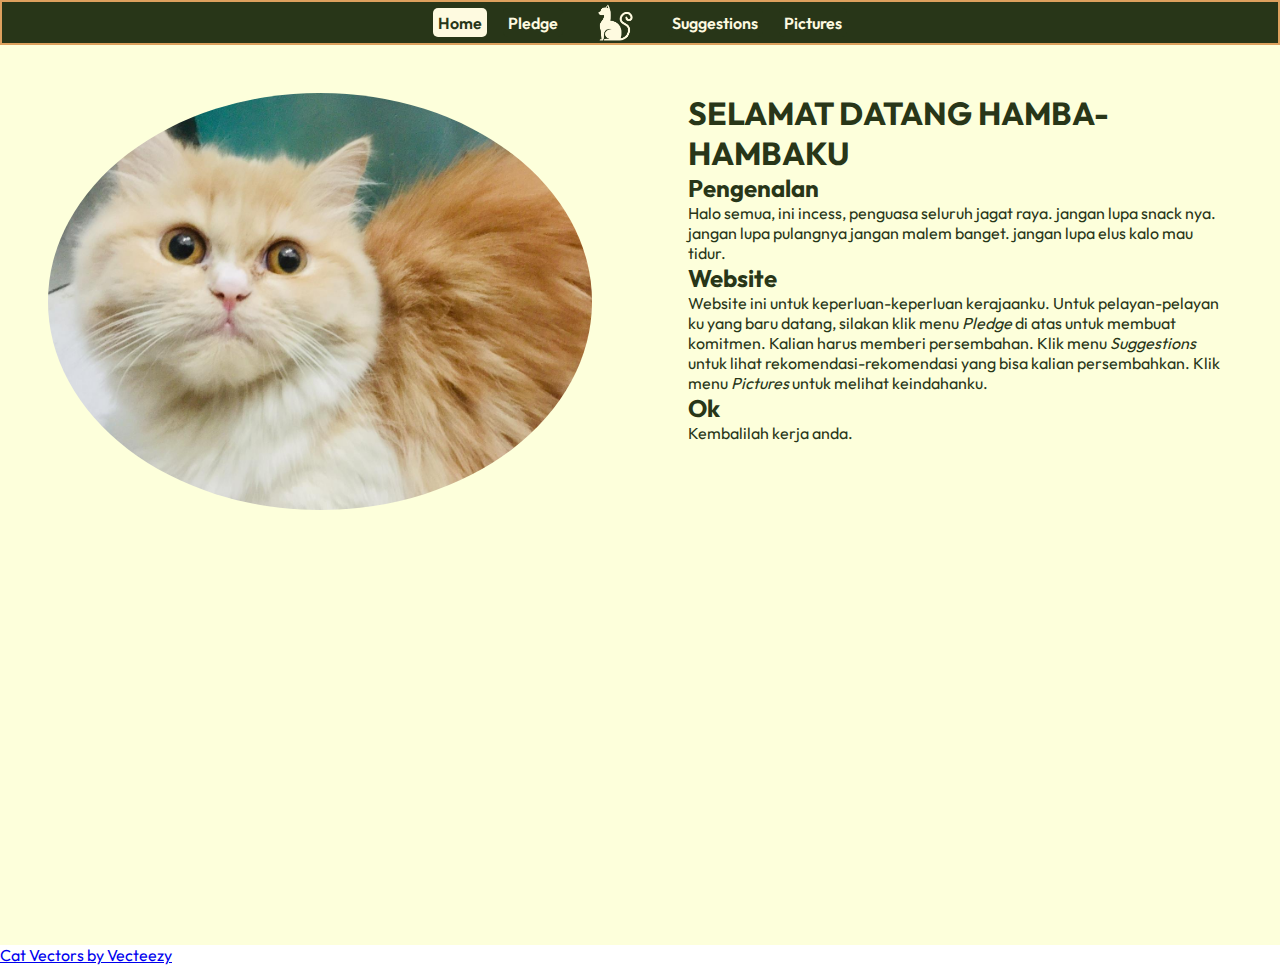
<file: index.html>
<!DOCTYPE html>
<html lang="en">
<head>
    <meta charset="UTF-8">
    <meta name="viewport" content="width=device-width, initial-scale=1.0">

    <link rel="stylesheet" href="style.css">
    <style>
        @import url('https://fonts.googleapis.com/css2?family=Outfit:wght@100..900&display=swap');
    </style>

    <title>Princess Cassidy - Home</title>
</head>
<body>
<!--     <div class="welcome">
        <h1>WELCOME</h1>
        <h6>to the best website in the world...</h6>
    </div> -->

    <header>
        <nav class="navbar">
            <a class="current_page" href="index.html">Home</a>
            <a href="page2.html">Pledge</a>
        </nav>
        <img class="logo" src="./images/corn_cat.png" alt="logo">
        <nav class="navbar">
            <a href="page3.html">Suggestions</a>
            <a href="page4.html">Pictures</a>
        </nav>
    </header>

    <main>
        <div>
            <img src="./images/main-pic.jpg" alt="Photo of cat">
        </div>
        <div>
            <h1>SELAMAT DATANG HAMBA-HAMBAKU</h1>
            <h2>Pengenalan</h2>
            <p>
            Halo semua, ini incess, penguasa seluruh jagat raya. jangan lupa snack nya.
            jangan lupa pulangnya jangan malem banget. jangan lupa elus kalo mau tidur.
            </p>
            <h2>Website</h2>
            <p>
            Website ini untuk keperluan-keperluan kerajaanku. Untuk pelayan-pelayan ku
            yang baru datang, silakan klik menu <em>Pledge</em> di atas untuk membuat komitmen.
            Kalian harus memberi persembahan. Klik menu <em>Suggestions</em> untuk lihat
            rekomendasi-rekomendasi yang bisa kalian persembahkan. Klik menu <em>Pictures</em>
            untuk melihat keindahanku.
            </p>
            <h2>Ok</h2>
            <p>
            Kembalilah kerja anda.
            </p>
        </div>
    </main>

    <footer>
        <a href="https://www.vecteezy.com/free-vector/cat">Cat Vectors by Vecteezy</a>
    </footer>
</body>
</html>
</file>
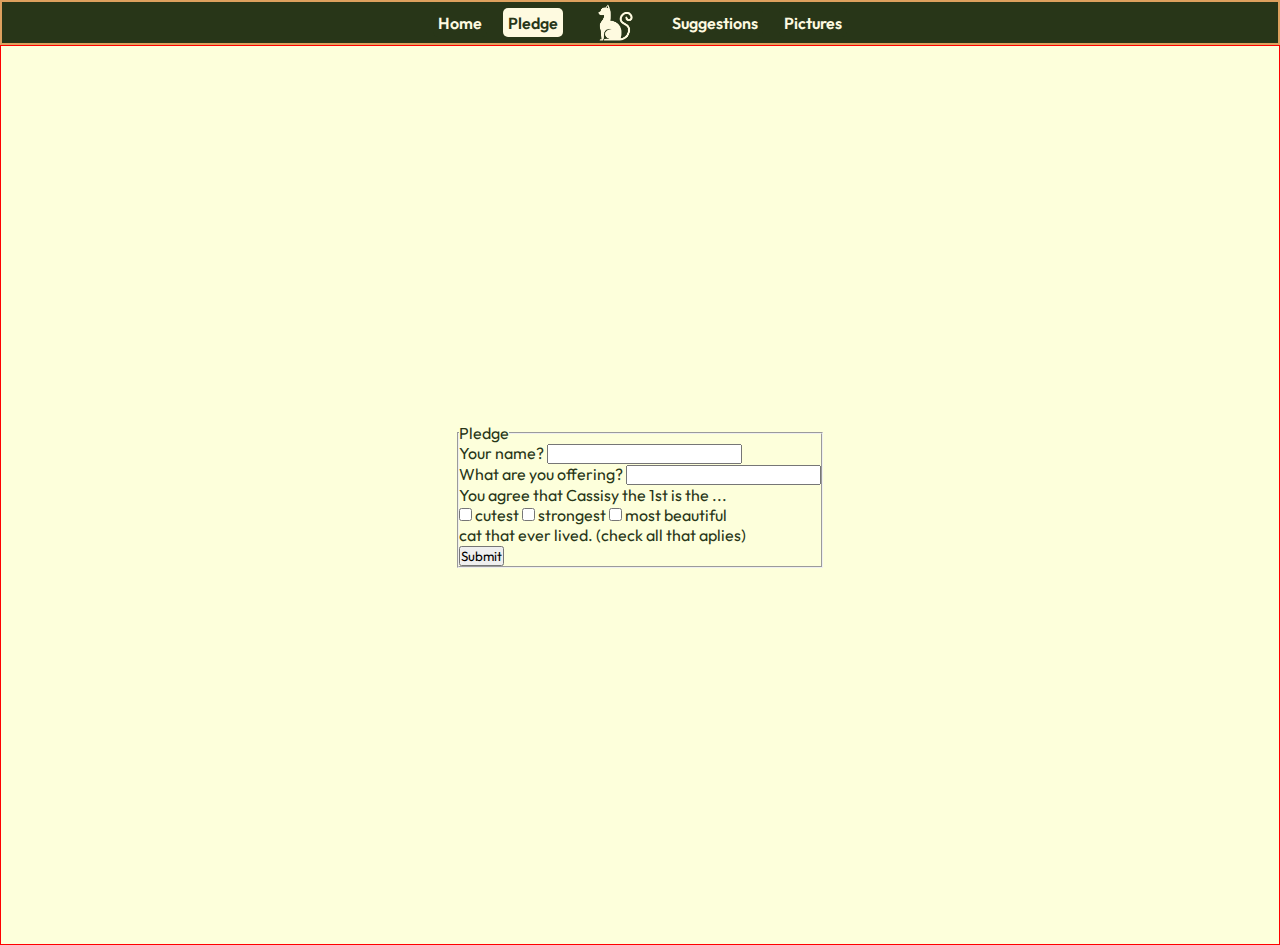
<file: page2.html>
<!DOCTYPE html>
<html lang="en">
<head>
    <meta charset="UTF-8">
    <meta name="viewport" content="width=device-width, initial-scale=1.0">

    <link rel="stylesheet" href="style.css">
    <style>
        @import url('https://fonts.googleapis.com/css2?family=Outfit:wght@100..900&display=swap');
    </style>

    <title>Princess Cassidy - Pledge</title>
</head>
<body>
    <header>
        <nav class="navbar">
            <a href="index.html">Home</a>
            <a class="current_page" href="page2.html">Pledge</a>
        </nav>
        <img class="logo" src="./images/corn_cat.png" alt="logo">
        <nav class="navbar">
            <a href="page3.html">Suggestions</a>
            <a href="page4.html">Pictures</a>
        </nav>
    </header>

    <main>
    <div class="centering-div">
        <form action="/form-handling-url" method="post">
            <fieldset>
                <legend>Pledge</legend>

                <div>
                    <label for="name">Your name?</label>
                    <input type="text" id="name" name="name">
                </div>

                <div>
                    <label for="sacrifice">What are you offering?</label>
                    <input type="text" id="sacrifice" name="scarifice">
                </div>

                <div>
                    <p>You agree that Cassisy the 1st is the ...</p>
                    <input type="checkbox" name="code" id="cutest"> <label for="cutest">cutest</label>
                    <input type="checkbox" name="code" id="strongest"> <label for="cutest">strongest</label>
                    <input type="checkbox" name="code" id="most_beautiful"> <label for="cutest">most beautiful</label>
                    <p>cat that ever lived. (check all that aplies)</p>
                </div>

                <div>
                    <button type="submit">Submit</button>
                </div>
            </fieldset>
        </form>
    </div>
    </main>
</body>
</html>
</file>
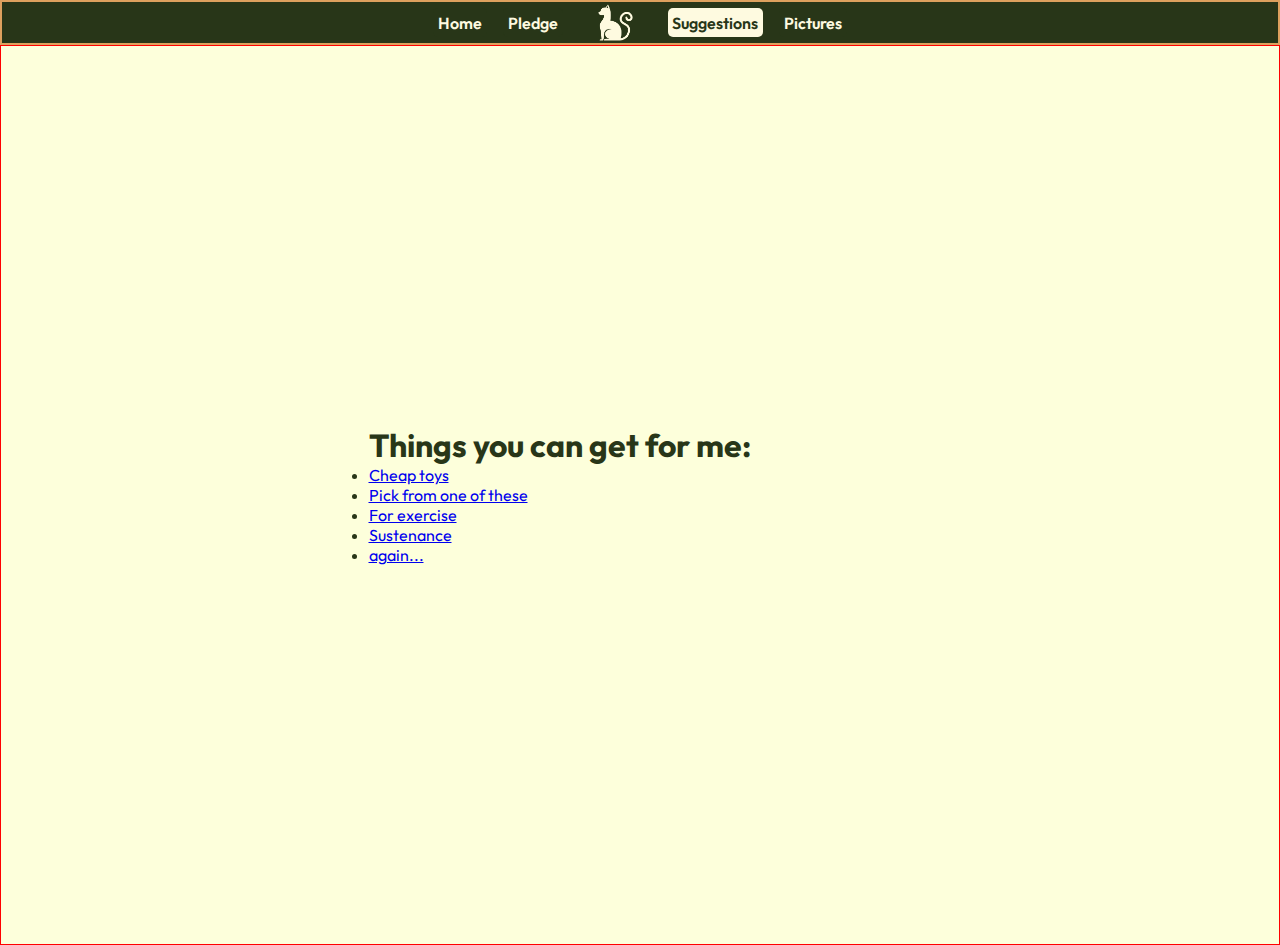
<file: page3.html>
<!DOCTYPE html>
<html lang="en">
<head>
    <meta charset="UTF-8">
    <meta name="viewport" content="width=device-width, initial-scale=1.0">

    <link rel="stylesheet" href="style.css">
    <style>
        @import url('https://fonts.googleapis.com/css2?family=Outfit:wght@100..900&display=swap');
    </style>

    <title>Princess Cassidy - Links</title>
</head>
<body>
    <header>
        <nav class="navbar">
            <a href="index.html">Home</a>
            <a href="page2.html">Pledge</a>
        </nav>
        <img class="logo" src="./images/corn_cat.png" alt="logo">
        <nav class="navbar">
            <a class="current_page" href="page3.html">Suggestions</a>
            <a href="page4.html">Pictures</a>
        </nav>
    </header>

    <main class="centering-div">
        <div>
            <h1>Things you can get for me:</h1>
            <ul>
                <li>
                    <a href="https://www.1stdibs.com/jewelry/necklaces/more-necklaces/victorian-diamond-tiara/id-j_21524902/" target="_blank">Cheap toys</a>
                </li>
                <li>
                    <a href="https://www.jamesedition.com/real_estate" target="_blank">Pick from one of these</a>
                </li>
                <li>
                    <a href="https://www.etsy.com/listing/1653959686/cat-scratchering-post-cat-scratcher?
                    ga_order=most_relevant&ga_search_type=all&ga_view_type=gallery&ga_search_query=
                    luxury+cat+toy&ref=sc_gallery-1-12&pro=1&frs=1&sts=1&plkey=74e75d24976175b38320633e21ce7b31a7043d9f%3A1653959686" target="_blank">
                        For exercise
                    </a>
                </li>
                <li>
                    <a href="https://www.amazon.com/Delectables-Squeeze-Interactive-Wet-Treats/dp/B07F9743HP?source=ps-
                    sl-shoppingads-lpcontext&ref_=fplfs&smid=ATVPDKIKX0DER" target="_blank">
                        Sustenance
                    </a>
                </li>
                <li>
                    <a href="https://www.amazon.com/Delectables-Squeeze-Lickable-Variety-24Count/dp/B07TJF6F1Q/ref=pd_
                    bxgy_d_sccl_1/146-3191555-2328400?pd_rd_i=B07TJF6F1Q&psc=1" target="_blank">
                        again...
                    </a>
                </li>
            </ul>
        </div>
    </main>
</body>
</html>
</file>
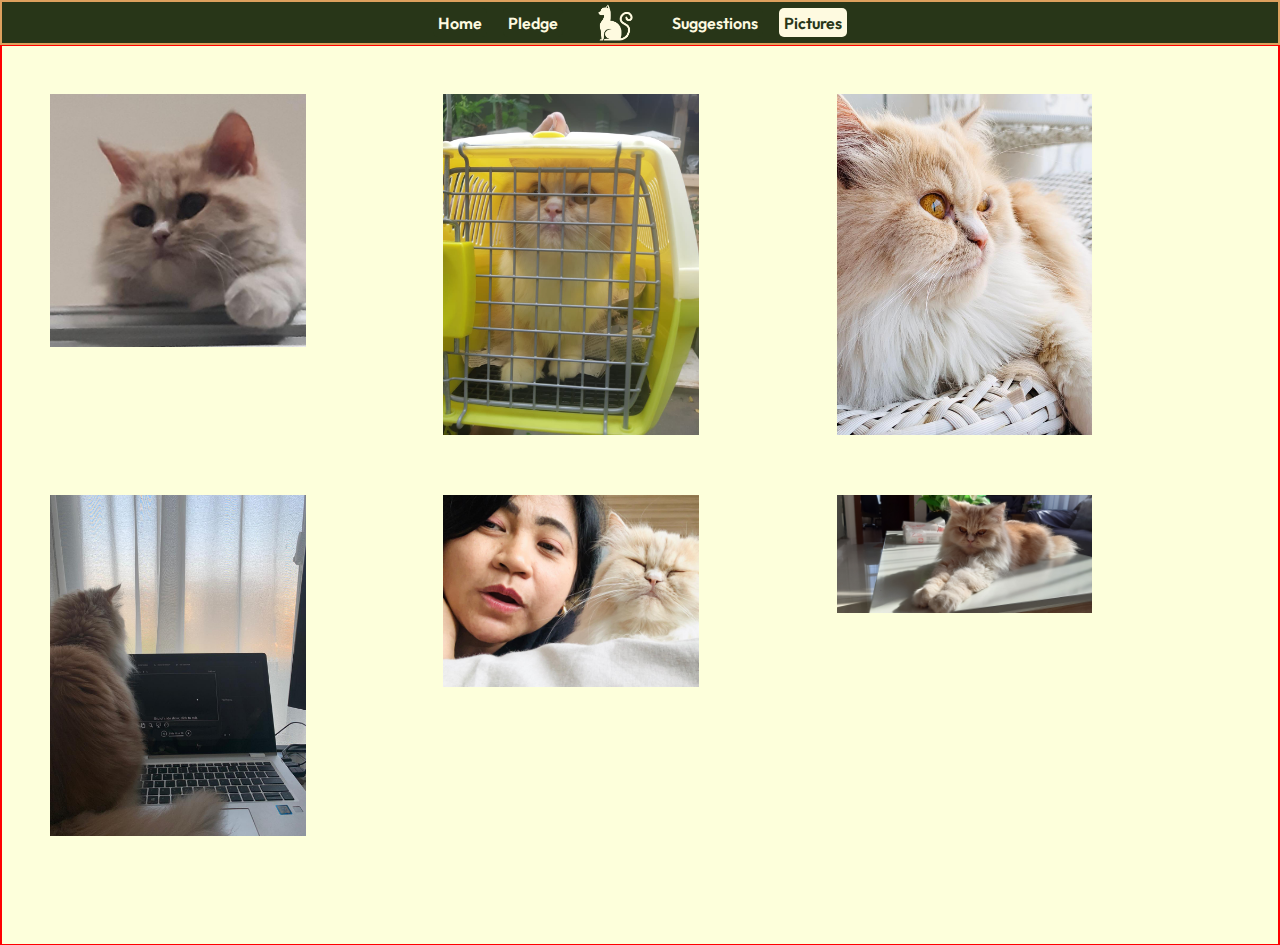
<file: page4.html>
<!DOCTYPE html>
<html lang="en">
<head>
    <meta charset="UTF-8">
    <meta name="viewport" content="width=device-width, initial-scale=1.0">

    <link rel="stylesheet" href="style.css">
    <style>
        @import url('https://fonts.googleapis.com/css2?family=Outfit:wght@100..900&display=swap');
    </style>

    <title>Princess Cassidy - Pictures</title>
</head>
<body>
    <header>
        <nav class="navbar">
            <a href="index.html">Home</a>
            <a href="page2.html">Pledge</a>
        </nav>
        <img class="logo" src="./images/corn_cat.png" alt="logo">
        <nav class="navbar">
            <a href="page3.html">Suggestions</a>
            <a class="current_page" href="page4.html">Pictures</a>
        </nav>
    </header>

    <main class="centering-div">
        <div class="album">
            <img src="./images/1.jpg">
            <img src="./images/2.jpg">
            <img src="./images/3.jpg">
            <img src="./images/4.jpg">
            <img src="./images/blink.jpg">
            <img src="./images/5.jpg">
        </div>
    </main>
</body>
</html>
</file>
<file: style.css>
:root {
    --dark_moss_green: #606C38;
    --pakistan_green: #283618;
    --cornsilk: #FEFAE0;
    --earth_yellow: #DDA15E;
    --tigers_eye: #BC6C25;
}

* {
    margin: 0;
    padding: 0;
    box-sizing: border-box;
    font-family: "Outfit", sans-serif;
}

.welcome {
    display: flex;
    flex-direction: column;
    justify-content: center;
    align-items: center;
    width: 100vw;
    height: 100vh;
    overflow: hidden;
    background-color: var(--pakistan_green);
}

.welcome h1 {
    font-size: 10em;
    white-space: nowrap;
    color: var(--cornsilk);
}

.welcome h6 {
    position: absolute;
    top: calc(50% + 7em);
    right: calc(50%);
    transform: translateX(50%);
    color: var(--cornsilk);
    font-weight: 300;
}

header {
    display: flex;
    justify-content: center;
    align-items: center;
    background-color: var(--pakistan_green);
    height: 5vh;
    gap: 2rem;
    border: 2px solid var(--earth_yellow);
}

header nav {
    display: flex;
    justify-content: center;
    align-items: center;
    gap: 1rem;
}

header a {
    color: var(--cornsilk);
    text-decoration: none;
    font-weight: 600;
    background-color: var(--pakistan_green);
    border-radius: 5px;
    padding: 0.3em;
}

header a:hover {
    background-color: var(--cornsilk);
    color: var(--pakistan_green);
}

.current_page {
    background-color: var(--cornsilk);
    color: var(--pakistan_green)
}

.logo {
    height: 100%;
}

.centering-div {
    width: 100%;
    display: flex;
    justify-content: center;
    align-items: center;
    border:1px solid red;
}

main {
    display: flex;
    color: var(--pakistan_green);
    background: #FDFFDB;
    height: 100vh;
    width: 100vw;
}

main > div {
    width: 50%;
    padding: 3em;
}

.main-pic {
    width: 100vw;
    height: 100vh;
    border: 1px solid purple;
    overflow: hidden;
}

main img {
    width: 100%;
    opacity: 1;
    border-radius: 50%;
}

.main-pic h1 {
    position: absolute;
    top: 50vh;
    left: 50vw;
    transform: translate(-50%, -50%);
    z-index: 100;
}

.album {
    display: grid;
    height: 100vh;
    width: 100vw;
    grid-template-columns: 1fr 1fr 1fr;
    grid-template-rows: repeat(2, 1fr);
    border: 1px solid red;
}

.album img {
    border-radius: 0;
    width: 65%;
}
</file>
